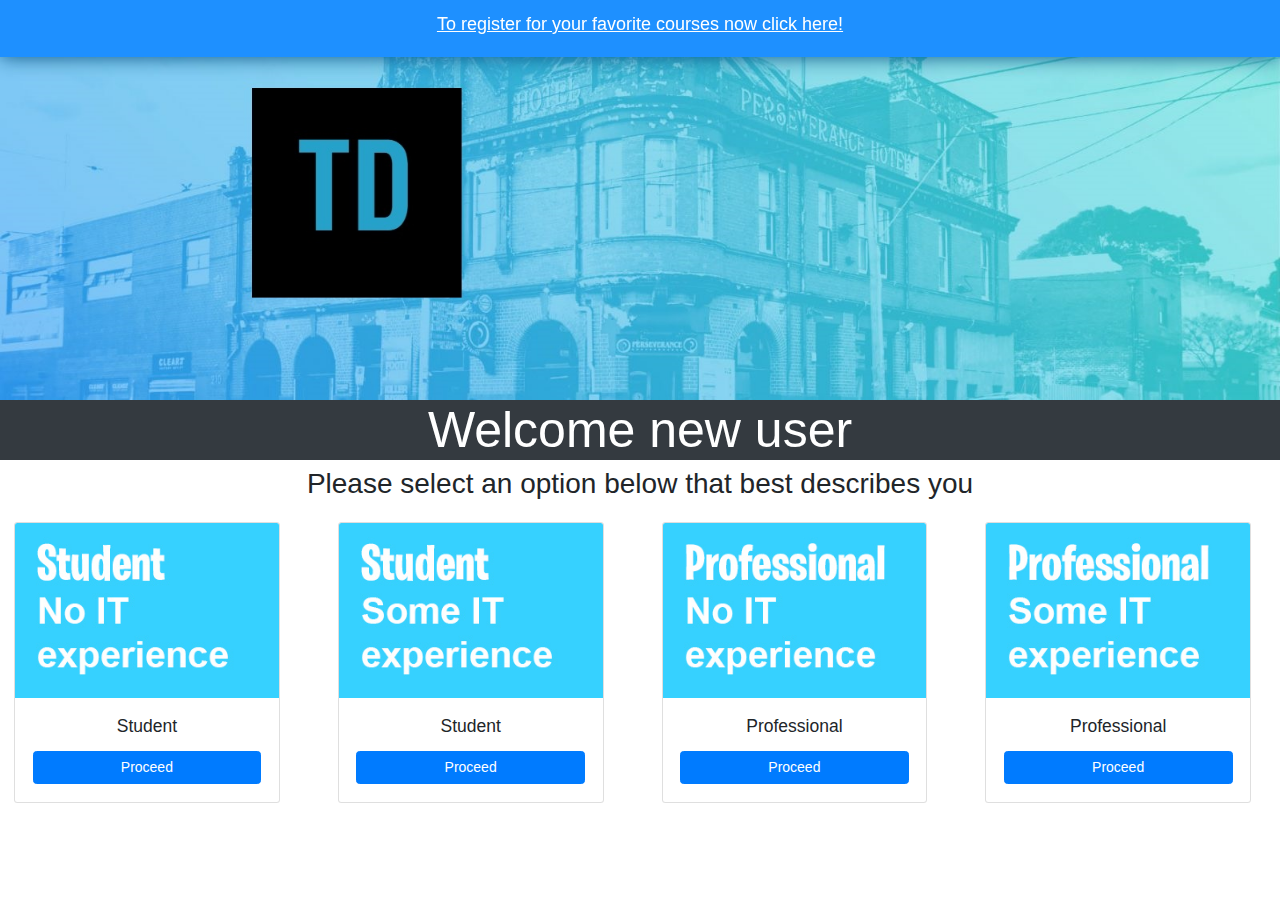
<file: index.html>
<!DOCTYPE html>
    <html lang="en">
    <head>
        <meta charset="UTF-8">
        <meta name="viewport" content="width=device-width, initial-scale=1.0">
        <link rel="stylesheet" href="https://stackpath.bootstrapcdn.com/font-awesome/4.7.0/css/font-awesome.min.css" integrity="sha384-wvfXpqpZZVQGK6TAh5PVlGOfQNHSoD2xbE+QkPxCAFlNEevoEH3Sl0sibVcOQVnN" crossorigin="anonymous">
        <link rel="stylesheet" href="https://stackpath.bootstrapcdn.com/bootstrap/4.3.1/css/bootstrap.min.css" integrity="sha384-ggOyR0iXCbMQv3Xipma34MD+dH/1fQ784/j6cY/iJTQUOhcWr7x9JvoRxT2MZw1T" crossorigin="anonymous">

        <link href="css/coursereg.css" type="text/css" rel="stylesheet">
        
        <!--js-->
        <script src="https://code.jquery.com/jquery-3.3.1.slim.min.js" integrity="sha384-q8i/X+965DzO0rT7abK41JStQIAqVgRVzpbzo5smXKp4YfRvH+8abtTE1Pi6jizo" crossorigin="anonymous"></script>
<script src="https://cdnjs.cloudflare.com/ajax/libs/popper.js/1.14.7/umd/popper.min.js" integrity="sha384-UO2eT0CpHqdSJQ6hJty5KVphtPhzWj9WO1clHTMGa3JDZwrnQq4sF86dIHNDz0W1" crossorigin="anonymous"></script>
<script src="https://stackpath.bootstrapcdn.com/bootstrap/4.3.1/js/bootstrap.min.js" integrity="sha384-JjSmVgyd0p3pXB1rRibZUAYoIIy6OrQ6VrjIEaFf/nJGzIxFDsf4x0xIM+B07jRM" crossorigin="anonymous"></script>
    </head>
    <body class="">
        <div class="container-fluid topdiv">
            <a style="color:white;" href="http://lms.caramelit.com/"><h4>To register for your favorite courses now click here!</h4></a>
        </div>
        <div class="container-fluid">
            <div class="row h-50 position-relative">
                <img src="images/banner-background-1600x500.jpg" class="img-fluid" alt="Responsive image">
                
            </div>
           
        </div>
        <div class="row">
            <div class="col-12">
                <div class="h1 text-center bg-dark" style="font-size: 50px; color: white;">Welcome new user</div>
                <div class="h2 text-center"> Please select an option below that best describes you</div>
            </div>
        </div>
        <div class="row overflow-hidden mr-auto ">
            <div class="col-md-3 col-sm-6 col-12">
                <div class="card m-3" >
                    <img src="img/Student_noit.jpg" class="card-img-top" alt="...">
                    <div class="card-body">
                      <h5 class="card-title text-center">Student</h5>
                      <p class="card-text"></p>
                      <a href="http://lms.caramelit.com/courses" class="btn btn-primary w-100">Proceed</a>
                    </div>
                  </div>
            </div>
            <div class="col-md-3 col-sm-6 col-12">
                <div class="card m-3" >
                    <img src="img/Student_someit.jpg" class="card-img-top sm-hidden hidden-md" alt="...">
                    <div class="card-body">
                      <h5 class="card-title text-center">Student</h5>
                      <p class="card-text"></p>
                      <a href="login.html" class="btn btn-primary w-100">Proceed</a>
                    </div>
                  </div>
            </div>
            <div class="col-md-3 col-sm-6 col-12">
                <div class="card m-3" >
                    <img src="img/Professional_noit.jpg" class="card-img-top" alt="...">
                    <div class="card-body">
                      <h5 class="card-title text-center">Professional</h5>
                      <p class="card-text"></p>
                      <a href="http://lms.caramelit.com/courses" class="btn btn-primary w-100">Proceed</a>
                    </div>
                  </div>
            </div>
            <div class="col-md-3 col-sm-6 col-12">
                <div class="card m-3" >
                    <img src="img/Professional_someit.jpg" class="card-img-top" alt="...">
                    <div class="card-body">
                      <h5 class="card-title text-center">Professional</h5>
                      <p class="card-text"></p>
                      <a href="login.html" class="btn btn-primary w-100">Proceed</a>
                    </div>
                  </div>
            </div>
        </div>
        
        


       
    </body>
    </html>
</file>
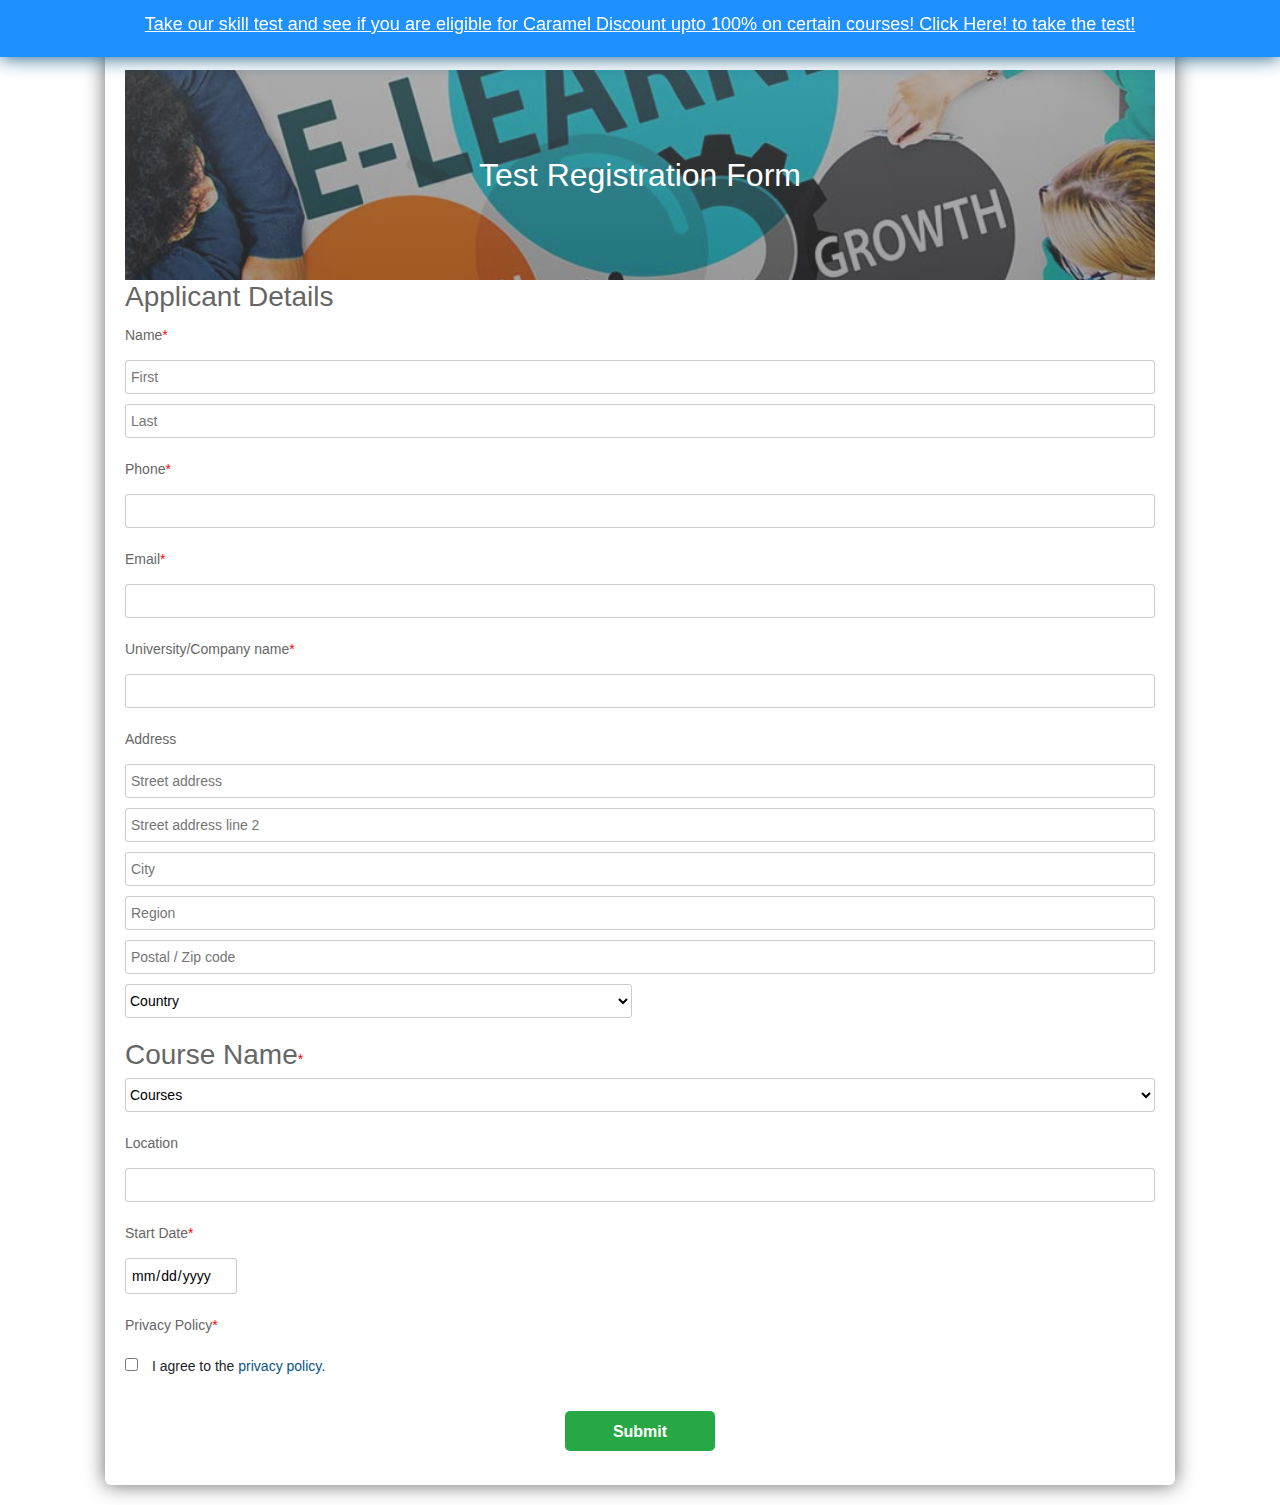
<file: coursereg.html>
<!DOCTYPE html>
<html>
  <head>
    <meta charset="utf-8">
    <meta name="viewport" content="width=device-width, initial-scale=1, shrink-to-fit=no">
    <meta name="description" content="">
    <meta name="author" content="">
  
    <title>Caramel</title>
  
    <!-- Bootstrap core CSS -->
    <link rel="stylesheet" href="https://maxcdn.bootstrapcdn.com/bootstrap/4.0.0/css/bootstrap.min.css" integrity="sha384-Gn5384xqQ1aoWXA+058RXPxPg6fy4IWvTNh0E263XmFcJlSAwiGgFAW/dAiS6JXm" crossorigin="anonymous">    <script src="https://ajax.googleapis.com/ajax/libs/jquery/3.5.1/jquery.min.js"></script>

    <!-- Custom style -->
    <link href="css/coursereg.css" rel="stylesheet">


  </head>
  <body>
    <div class="container-fluid topdiv">
      <a style="color:white;" href="evalform.html"><h4>Take our skill test and see if you are eligible for Caramel Discount upto 100% on certain courses! Click Here! to take the test!</h4></a>
    </div>
      <div class="container">
        <div class="testbox">
        <form style="margin-top:30px" action="/">
            <div class="banner" style="background-image:
            linear-gradient(to bottom, rgba(106, 106, 106, 0.5), rgba(68, 68, 68, 0.5)),
            url('img/online.jpg');">
            <h1>Test Registration Form</h1>
            
            </div>
            <h2>Applicant Details</h2>
            <div class="item">
            <p>Name<span class="required">*</span></p>
            <div class="name-item">
                <input type="text" name="name" placeholder="First" required>
                <input type="text" name="name" placeholder="Last" required>
            </div>
            </div>
            <div class="item">
            <p>Phone<span class="required">*</span></p>
            <input type="text" name="name" required>
            </div>
            <div class="item">
            <p>Email<span class="required">*</span></p>
            <input type="email" name="name" id="email_input" required>
            </div>
            <div class="item">
            <p>University/Company name<span class="required">*</span></p>
            <input type="text" name="name" required>
            </div>
            <div class="item">
            <p>Address</p>
            <input type="text" name="name" placeholder="Street address" />
            <input type="text" name="name" placeholder="Street address line 2" />
            <div class="city-item">
                <input type="text" name="name" placeholder="City" />
                <input type="text" name="name" placeholder="Region" />
                <input type="text" name="name" placeholder="Postal / Zip code" />
                <select>
                <option value="">Country</option>
                <option value="Afganistan">Afghanistan</option>
                <option value="Albania">Albania</option>
                <option value="Algeria">Algeria</option>
                <option value="American Samoa">American Samoa</option>
                <option value="Andorra">Andorra</option>
                <option value="Angola">Angola</option>
                <option value="Anguilla">Anguilla</option>
                <option value="Antigua & Barbuda">Antigua & Barbuda</option>
                <option value="Argentina">Argentina</option>
                <option value="Armenia">Armenia</option>
                <option value="Aruba">Aruba</option>
                <option value="Australia">Australia</option>
                <option value="Austria">Austria</option>
                <option value="Azerbaijan">Azerbaijan</option>
                <option value="Bahamas">Bahamas</option>
                <option value="Bahrain">Bahrain</option>
                <option value="Bangladesh">Bangladesh</option>
                <option value="Barbados">Barbados</option>
                <option value="Belarus">Belarus</option>
                <option value="Belgium">Belgium</option>
                <option value="Belize">Belize</option>
                <option value="Benin">Benin</option>
                <option value="Bermuda">Bermuda</option>
                <option value="Bhutan">Bhutan</option>
                <option value="Bolivia">Bolivia</option>
                <option value="Bonaire">Bonaire</option>
                <option value="Bosnia & Herzegovina">Bosnia & Herzegovina</option>
                <option value="Botswana">Botswana</option>
                <option value="Brazil">Brazil</option>
                <option value="British Indian Ocean Ter">British Indian Ocean Ter</option>
                <option value="Brunei">Brunei</option>
                <option value="Bulgaria">Bulgaria</option>
                <option value="Burkina Faso">Burkina Faso</option>
                <option value="Burundi">Burundi</option>
                <option value="Cambodia">Cambodia</option>
                <option value="Cameroon">Cameroon</option>
                <option value="Canada">Canada</option>
                <option value="Canary Islands">Canary Islands</option>
                <option value="Cape Verde">Cape Verde</option>
                <option value="Cayman Islands">Cayman Islands</option>
                <option value="Central African Republic">Central African Republic</option>
                <option value="Chad">Chad</option>
                <option value="Channel Islands">Channel Islands</option>
                <option value="Chile">Chile</option>
                <option value="China">China</option>
                <option value="Christmas Island">Christmas Island</option>
                <option value="Cocos Island">Cocos Island</option>
                <option value="Colombia">Colombia</option>
                <option value="Comoros">Comoros</option>
                <option value="Congo">Congo</option>
                <option value="Cook Islands">Cook Islands</option>
                <option value="Costa Rica">Costa Rica</option>
                <option value="Cote DIvoire">Cote DIvoire</option>
                <option value="Croatia">Croatia</option>
                <option value="Cuba">Cuba</option>
                <option value="Curaco">Curacao</option>
                <option value="Cyprus">Cyprus</option>
                <option value="Czech Republic">Czech Republic</option>
                <option value="Denmark">Denmark</option>
                <option value="Djibouti">Djibouti</option>
                <option value="Dominica">Dominica</option>
                <option value="Dominican Republic">Dominican Republic</option>
                <option value="East Timor">East Timor</option>
                <option value="Ecuador">Ecuador</option>
                <option value="Egypt">Egypt</option>
                <option value="El Salvador">El Salvador</option>
                <option value="Equatorial Guinea">Equatorial Guinea</option>
                <option value="Eritrea">Eritrea</option>
                <option value="Estonia">Estonia</option>
                <option value="Ethiopia">Ethiopia</option>
                <option value="Falkland Islands">Falkland Islands</option>
                <option value="Faroe Islands">Faroe Islands</option>
                <option value="Fiji">Fiji</option>
                <option value="Finland">Finland</option>
                <option value="France">France</option>
                <option value="French Guiana">French Guiana</option>
                <option value="French Polynesia">French Polynesia</option>
                <option value="French Southern Ter">French Southern Ter</option>
                <option value="Gabon">Gabon</option>
                <option value="Gambia">Gambia</option>
                <option value="Georgia">Georgia</option>
                <option value="Germany">Germany</option>
                <option value="Ghana">Ghana</option>
                <option value="Gibraltar">Gibraltar</option>
                <option value="Great Britain">Great Britain</option>
                <option value="Greece">Greece</option>
                <option value="Greenland">Greenland</option>
                <option value="Grenada">Grenada</option>
                <option value="Guadeloupe">Guadeloupe</option>
                <option value="Guam">Guam</option>
                <option value="Guatemala">Guatemala</option>
                <option value="Guinea">Guinea</option>
                <option value="Guyana">Guyana</option>
                <option value="Haiti">Haiti</option>
                <option value="Hawaii">Hawaii</option>
                <option value="Honduras">Honduras</option>
                <option value="Hong Kong">Hong Kong</option>
                <option value="Hungary">Hungary</option>
                <option value="Iceland">Iceland</option>
                <option value="Indonesia">Indonesia</option>
                <option value="India">India</option>
                <option value="Iran">Iran</option>
                <option value="Iraq">Iraq</option>
                <option value="Ireland">Ireland</option>
                <option value="Isle of Man">Isle of Man</option>
                <option value="Israel">Israel</option>
                <option value="Italy">Italy</option>
                <option value="Jamaica">Jamaica</option>
                <option value="Japan">Japan</option>
                <option value="Jordan">Jordan</option>
                <option value="Kazakhstan">Kazakhstan</option>
                <option value="Kenya">Kenya</option>
                <option value="Kiribati">Kiribati</option>
                <option value="Korea North">Korea North</option>
                <option value="Korea Sout">Korea South</option>
                <option value="Kuwait">Kuwait</option>
                <option value="Kyrgyzstan">Kyrgyzstan</option>
                <option value="Laos">Laos</option>
                <option value="Latvia">Latvia</option>
                <option value="Lebanon">Lebanon</option>
                <option value="Lesotho">Lesotho</option>
                <option value="Liberia">Liberia</option>
                <option value="Libya">Libya</option>
                <option value="Liechtenstein">Liechtenstein</option>
                <option value="Lithuania">Lithuania</option>
                <option value="Luxembourg">Luxembourg</option>
                <option value="Macau">Macau</option>
                <option value="Macedonia">Macedonia</option>
                <option value="Madagascar">Madagascar</option>
                <option value="Malaysia">Malaysia</option>
                <option value="Malawi">Malawi</option>
                <option value="Maldives">Maldives</option>
                <option value="Mali">Mali</option>
                <option value="Malta">Malta</option>
                <option value="Marshall Islands">Marshall Islands</option>
                <option value="Martinique">Martinique</option>
                <option value="Mauritania">Mauritania</option>
                <option value="Mauritius">Mauritius</option>
                <option value="Mayotte">Mayotte</option>
                <option value="Mexico">Mexico</option>
                <option value="Midway Islands">Midway Islands</option>
                <option value="Moldova">Moldova</option>
                <option value="Monaco">Monaco</option>
                <option value="Mongolia">Mongolia</option>
                <option value="Montserrat">Montserrat</option>
                <option value="Morocco">Morocco</option>
                <option value="Mozambique">Mozambique</option>
                <option value="Myanmar">Myanmar</option>
                <option value="Nambia">Nambia</option>
                <option value="Nauru">Nauru</option>
                <option value="Nepal">Nepal</option>
                <option value="Netherland Antilles">Netherland Antilles</option>
                <option value="Netherlands">Netherlands (Holland, Europe)</option>
                <option value="Nevis">Nevis</option>
                <option value="New Caledonia">New Caledonia</option>
                <option value="New Zealand">New Zealand</option>
                <option value="Nicaragua">Nicaragua</option>
                <option value="Niger">Niger</option>
                <option value="Nigeria">Nigeria</option>
                <option value="Niue">Niue</option>
                <option value="Norfolk Island">Norfolk Island</option>
                <option value="Norway">Norway</option>
                <option value="Oman">Oman</option>
                <option value="Pakistan">Pakistan</option>
                <option value="Palau Island">Palau Island</option>
                <option value="Palestine">Palestine</option>
                <option value="Panama">Panama</option>
                <option value="Papua New Guinea">Papua New Guinea</option>
                <option value="Paraguay">Paraguay</option>
                <option value="Peru">Peru</option>
                <option value="Phillipines">Philippines</option>
                <option value="Pitcairn Island">Pitcairn Island</option>
                <option value="Poland">Poland</option>
                <option value="Portugal">Portugal</option>
                <option value="Puerto Rico">Puerto Rico</option>
                <option value="Qatar">Qatar</option>
                <option value="Republic of Montenegro">Republic of Montenegro</option>
                <option value="Republic of Serbia">Republic of Serbia</option>
                <option value="Reunion">Reunion</option>
                <option value="Romania">Romania</option>
                <option value="Russia">Russia</option>
                <option value="Rwanda">Rwanda</option>
                <option value="St Barthelemy">St Barthelemy</option>
                <option value="St Eustatius">St Eustatius</option>
                <option value="St Helena">St Helena</option>
                <option value="St Kitts-Nevis">St Kitts-Nevis</option>
                <option value="St Lucia">St Lucia</option>
                <option value="St Maarten">St Maarten</option>
                <option value="St Pierre & Miquelon">St Pierre & Miquelon</option>
                <option value="St Vincent & Grenadines">St Vincent & Grenadines</option>
                <option value="Saipan">Saipan</option>
                <option value="Samoa">Samoa</option>
                <option value="Samoa American">Samoa American</option>
                <option value="San Marino">San Marino</option>
                <option value="Sao Tome & Principe">Sao Tome & Principe</option>
                <option value="Saudi Arabia">Saudi Arabia</option>
                <option value="Senegal">Senegal</option>
                <option value="Seychelles">Seychelles</option>
                <option value="Sierra Leone">Sierra Leone</option>
                <option value="Singapore">Singapore</option>
                <option value="Slovakia">Slovakia</option>
                <option value="Slovenia">Slovenia</option>
                <option value="Solomon Islands">Solomon Islands</option>
                <option value="Somalia">Somalia</option>
                <option value="South Africa">South Africa</option>
                <option value="Spain">Spain</option>
                <option value="Sri Lanka">Sri Lanka</option>
                <option value="Sudan">Sudan</option>
                <option value="Suriname">Suriname</option>
                <option value="Swaziland">Swaziland</option>
                <option value="Sweden">Sweden</option>
                <option value="Switzerland">Switzerland</option>
                <option value="Syria">Syria</option>
                <option value="Tahiti">Tahiti</option>
                <option value="Taiwan">Taiwan</option>
                <option value="Tajikistan">Tajikistan</option>
                <option value="Tanzania">Tanzania</option>
                <option value="Thailand">Thailand</option>
                <option value="Togo">Togo</option>
                <option value="Tokelau">Tokelau</option>
                <option value="Tonga">Tonga</option>
                <option value="Trinidad & Tobago">Trinidad & Tobago</option>
                <option value="Tunisia">Tunisia</option>
                <option value="Turkey">Turkey</option>
                <option value="Turkmenistan">Turkmenistan</option>
                <option value="Turks & Caicos Is">Turks & Caicos Is</option>
                <option value="Tuvalu">Tuvalu</option>
                <option value="Uganda">Uganda</option>
                <option value="United Kingdom">United Kingdom</option>
                <option value="Ukraine">Ukraine</option>
                <option value="United Arab Erimates">United Arab Emirates</option>
                <option value="United States of America">United States of America</option>
                <option value="Uraguay">Uruguay</option>
                <option value="Uzbekistan">Uzbekistan</option>
                <option value="Vanuatu">Vanuatu</option>
                <option value="Vatican City State">Vatican City State</option>
                <option value="Venezuela">Venezuela</option>
                <option value="Vietnam">Vietnam</option>
                <option value="Virgin Islands (Brit)">Virgin Islands (Brit)</option>
                <option value="Virgin Islands (USA)">Virgin Islands (USA)</option>
                <option value="Wake Island">Wake Island</option>
                <option value="Wallis & Futana Is">Wallis & Futana Is</option>
                <option value="Yemen">Yemen</option>
                <option value="Zaire">Zaire</option>
                <option value="Zambia">Zambia</option>
                <option value="Zimbabwe">Zimbabwe</option>
                </select>
            </div>
            </div>
            <div class="item">
            <h2>Course Name<span class="required">*</span></h2>
            <select>
              <option>Courses</option>
              <option>Core UI</option>
              <option>Advanced UI</option>
              <option>React.js</option>
              <option>Angular.js</option>
              <option>Vue.jS</option>
              <option>Asp.Net</option>
              <option>Asp.Net Core</option>
              <option>Ruby</option>
              <option>GoLang</option>
              <option>Coure UI Stack</option>
              <option>Node.js</option>
              <option>Java</option>
              <option>Python</option>
              <option>Core Java</option>
              <option>Adv Java</option>
              <option>MEAN</option>
              <option>MESN</option>
              <option>MEVN</option>
              <option>Ruby</option>
            </select>
            </div>
            <div class="item">
            <p>Location</p>
            <input type="text" name="name"/>
            </div>
            <div class="item">
            <p>Start Date<span class="required">*</span></p>
            <input type="date" name="bdate"/>
            <i class="fas fa-calendar-alt"></i>
            </div>
            <div class="question">
            <p>Privacy Policy<span class="required">*</span></p>
            <div class="question-answer checkbox-item">
                <div>
                <input type="checkbox" value="none" id="check_1" name="check" required/>
                <label for="check_1" class="check"><span>I agree to the <a href="#">privacy policy.</a></span></label>
                </div>
            </div>
            </div>
            <div class="btn-block">
            <button class="button btn-success" data-toggle="modal" data-target="#myModal" type="submit" href="/">Submit</button>
            </div>
        </form>
        </div>
      </div>
      <!-- Modal -->
      <div class="modal fade" id="myModal" tabindex="-1" role="dialog">
        <div class="modal-dialog" role="document">
          <div class="modal-content">
            <div class="modal-header">
              <h5 class="modal-title">Success</h5>
              <button style="background-color:white;width: 50px; " type="button" class="close" data-dismiss="modal" aria-label="Close">
                <span aria-hidden="true">&times;</span>
              </button>
            </div>
            <div class="modal-body">
              <p>You have successfully registered for the course!</p>
            </div>
            <div class="modal-footer">
              <button type="button" class="btn btn-success" data-dismiss="modal">Ok</button>
            </div>
          </div>
        </div>
      </div>
      <script src="https://code.jquery.com/jquery-3.2.1.slim.min.js" integrity="sha384-KJ3o2DKtIkvYIK3UENzmM7KCkRr/rE9/Qpg6aAZGJwFDMVNA/GpGFF93hXpG5KkN" crossorigin="anonymous"></script>
<script src="https://cdnjs.cloudflare.com/ajax/libs/popper.js/1.12.9/umd/popper.min.js" integrity="sha384-ApNbgh9B+Y1QKtv3Rn7W3mgPxhU9K/ScQsAP7hUibX39j7fakFPskvXusvfa0b4Q" crossorigin="anonymous"></script>
<script src="https://maxcdn.bootstrapcdn.com/bootstrap/4.0.0/js/bootstrap.min.js" integrity="sha384-JZR6Spejh4U02d8jOt6vLEHfe/JQGiRRSQQxSfFWpi1MquVdAyjUar5+76PVCmYl" crossorigin="anonymous"></script>
    </body>
</html>
</file>
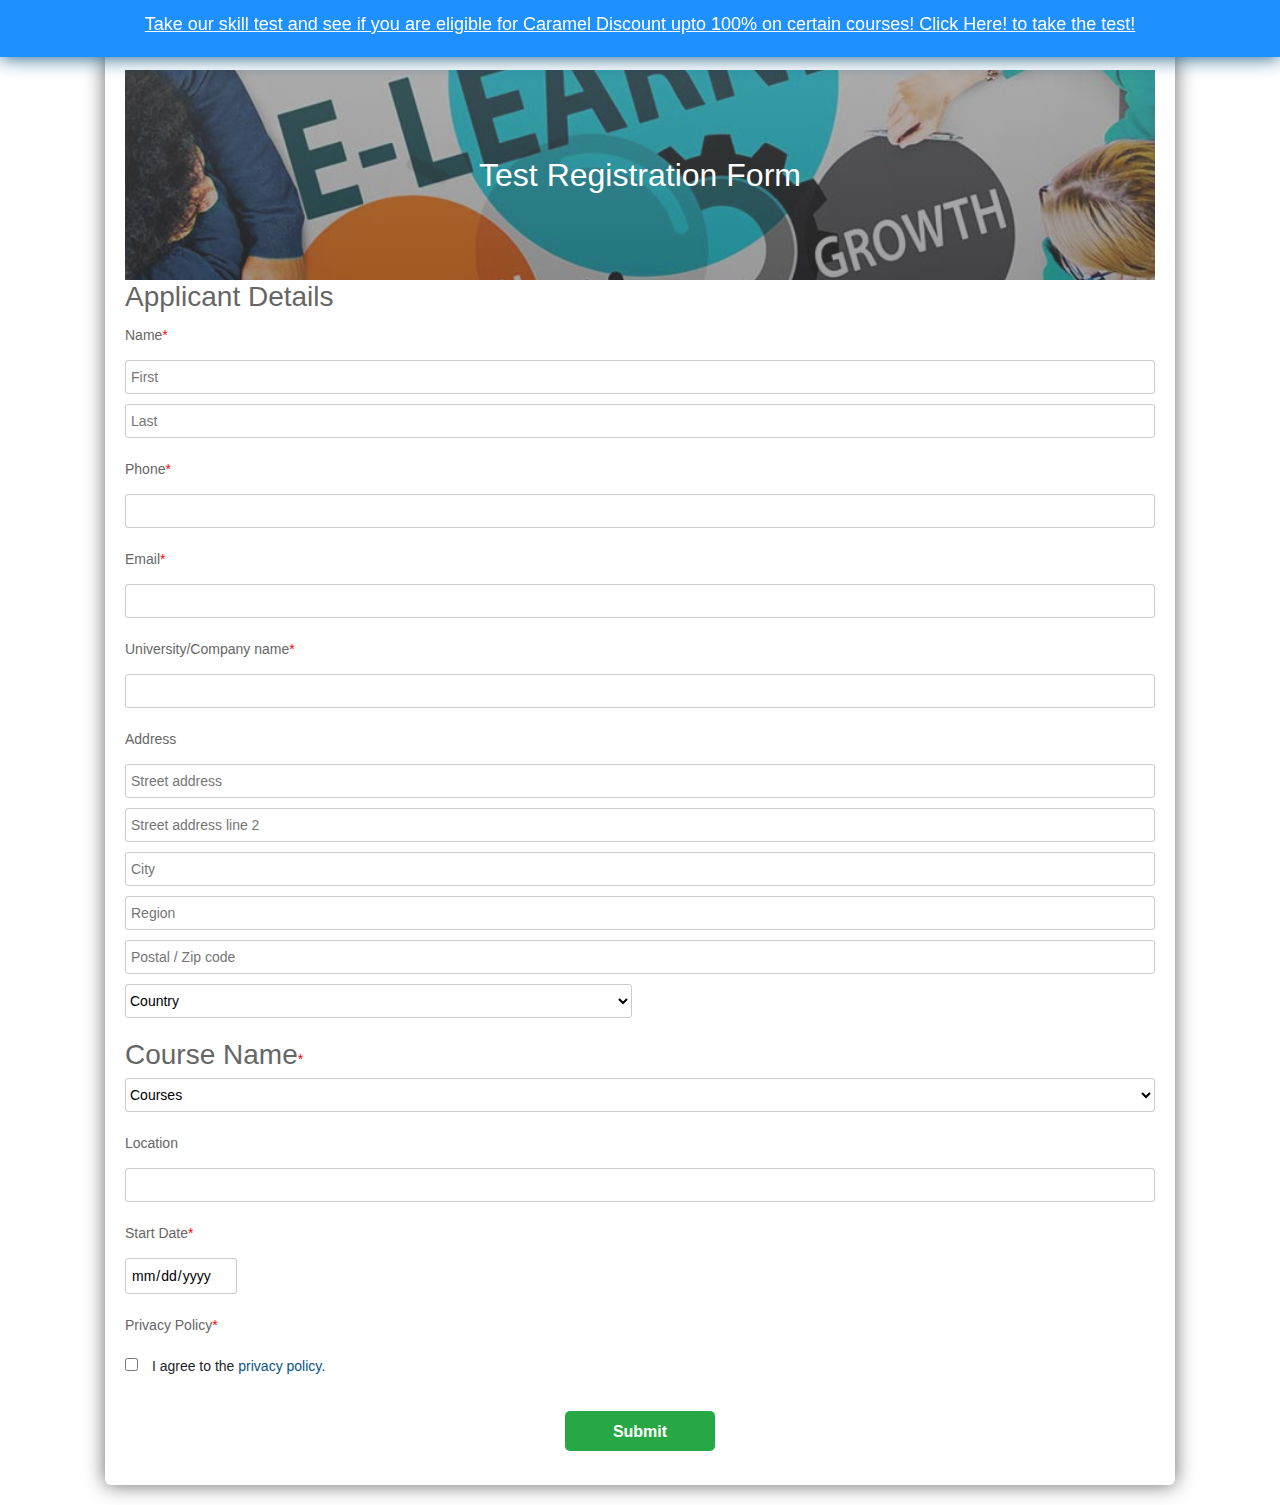
<file: coursereg_loggedin_user.html>
<!DOCTYPE html>
<html>
  <head>
    <meta charset="utf-8">
    <meta name="viewport" content="width=device-width, initial-scale=1, shrink-to-fit=no">
    <meta name="description" content="">
    <meta name="author" content="">
  
    <title>Caramel</title>
  
    <!-- Bootstrap core CSS -->
    <link rel="stylesheet" href="https://maxcdn.bootstrapcdn.com/bootstrap/4.0.0/css/bootstrap.min.css" integrity="sha384-Gn5384xqQ1aoWXA+058RXPxPg6fy4IWvTNh0E263XmFcJlSAwiGgFAW/dAiS6JXm" crossorigin="anonymous">    <script src="https://ajax.googleapis.com/ajax/libs/jquery/3.5.1/jquery.min.js"></script>

    <!-- Custom style -->
    <link href="css/coursereg.css" rel="stylesheet">


  </head>
  <body>
    <div class="container-fluid topdiv">
      <a style="color:white;" href="evalform.html"><h4>Take our skill test and see if you are eligible for Caramel Discount upto 100% on certain courses! Click Here! to take the test!</h4></a>
    </div>
      <div class="container">
        <div class="testbox">
        <form style="margin-top:30px" action="/">
            <div class="banner" style="background-image:
            linear-gradient(to bottom, rgba(106, 106, 106, 0.5), rgba(68, 68, 68, 0.5)),
            url('img/online.jpg');">
            <h1>Test Registration Form</h1>
            
            </div>
            <h2>Applicant Details</h2>
            <div class="item">
            <p>Name<span class="required">*</span></p>
            <div class="name-item">
                <input type="text" name="name" placeholder="First" required>
                <input type="text" name="name" placeholder="Last" required>
            </div>
            </div>
            <div class="item">
            <p>Phone<span class="required">*</span></p>
            <input type="text" name="name" required>
            </div>
            <div class="item">
            <p>Email<span class="required">*</span></p>
            <input type="email" name="name" id="email_input" required>
            </div>
            <div class="item">
            <p>University/Company name<span class="required">*</span></p>
            <input type="text" name="name" required>
            </div>
            <div class="item">
            <p>Address</p>
            <input type="text" name="name" placeholder="Street address" />
            <input type="text" name="name" placeholder="Street address line 2" />
            <div class="city-item">
                <input type="text" name="name" placeholder="City" />
                <input type="text" name="name" placeholder="Region" />
                <input type="text" name="name" placeholder="Postal / Zip code" />
                <select>
                <option value="">Country</option>
                <option value="Afganistan">Afghanistan</option>
                <option value="Albania">Albania</option>
                <option value="Algeria">Algeria</option>
                <option value="American Samoa">American Samoa</option>
                <option value="Andorra">Andorra</option>
                <option value="Angola">Angola</option>
                <option value="Anguilla">Anguilla</option>
                <option value="Antigua & Barbuda">Antigua & Barbuda</option>
                <option value="Argentina">Argentina</option>
                <option value="Armenia">Armenia</option>
                <option value="Aruba">Aruba</option>
                <option value="Australia">Australia</option>
                <option value="Austria">Austria</option>
                <option value="Azerbaijan">Azerbaijan</option>
                <option value="Bahamas">Bahamas</option>
                <option value="Bahrain">Bahrain</option>
                <option value="Bangladesh">Bangladesh</option>
                <option value="Barbados">Barbados</option>
                <option value="Belarus">Belarus</option>
                <option value="Belgium">Belgium</option>
                <option value="Belize">Belize</option>
                <option value="Benin">Benin</option>
                <option value="Bermuda">Bermuda</option>
                <option value="Bhutan">Bhutan</option>
                <option value="Bolivia">Bolivia</option>
                <option value="Bonaire">Bonaire</option>
                <option value="Bosnia & Herzegovina">Bosnia & Herzegovina</option>
                <option value="Botswana">Botswana</option>
                <option value="Brazil">Brazil</option>
                <option value="British Indian Ocean Ter">British Indian Ocean Ter</option>
                <option value="Brunei">Brunei</option>
                <option value="Bulgaria">Bulgaria</option>
                <option value="Burkina Faso">Burkina Faso</option>
                <option value="Burundi">Burundi</option>
                <option value="Cambodia">Cambodia</option>
                <option value="Cameroon">Cameroon</option>
                <option value="Canada">Canada</option>
                <option value="Canary Islands">Canary Islands</option>
                <option value="Cape Verde">Cape Verde</option>
                <option value="Cayman Islands">Cayman Islands</option>
                <option value="Central African Republic">Central African Republic</option>
                <option value="Chad">Chad</option>
                <option value="Channel Islands">Channel Islands</option>
                <option value="Chile">Chile</option>
                <option value="China">China</option>
                <option value="Christmas Island">Christmas Island</option>
                <option value="Cocos Island">Cocos Island</option>
                <option value="Colombia">Colombia</option>
                <option value="Comoros">Comoros</option>
                <option value="Congo">Congo</option>
                <option value="Cook Islands">Cook Islands</option>
                <option value="Costa Rica">Costa Rica</option>
                <option value="Cote DIvoire">Cote DIvoire</option>
                <option value="Croatia">Croatia</option>
                <option value="Cuba">Cuba</option>
                <option value="Curaco">Curacao</option>
                <option value="Cyprus">Cyprus</option>
                <option value="Czech Republic">Czech Republic</option>
                <option value="Denmark">Denmark</option>
                <option value="Djibouti">Djibouti</option>
                <option value="Dominica">Dominica</option>
                <option value="Dominican Republic">Dominican Republic</option>
                <option value="East Timor">East Timor</option>
                <option value="Ecuador">Ecuador</option>
                <option value="Egypt">Egypt</option>
                <option value="El Salvador">El Salvador</option>
                <option value="Equatorial Guinea">Equatorial Guinea</option>
                <option value="Eritrea">Eritrea</option>
                <option value="Estonia">Estonia</option>
                <option value="Ethiopia">Ethiopia</option>
                <option value="Falkland Islands">Falkland Islands</option>
                <option value="Faroe Islands">Faroe Islands</option>
                <option value="Fiji">Fiji</option>
                <option value="Finland">Finland</option>
                <option value="France">France</option>
                <option value="French Guiana">French Guiana</option>
                <option value="French Polynesia">French Polynesia</option>
                <option value="French Southern Ter">French Southern Ter</option>
                <option value="Gabon">Gabon</option>
                <option value="Gambia">Gambia</option>
                <option value="Georgia">Georgia</option>
                <option value="Germany">Germany</option>
                <option value="Ghana">Ghana</option>
                <option value="Gibraltar">Gibraltar</option>
                <option value="Great Britain">Great Britain</option>
                <option value="Greece">Greece</option>
                <option value="Greenland">Greenland</option>
                <option value="Grenada">Grenada</option>
                <option value="Guadeloupe">Guadeloupe</option>
                <option value="Guam">Guam</option>
                <option value="Guatemala">Guatemala</option>
                <option value="Guinea">Guinea</option>
                <option value="Guyana">Guyana</option>
                <option value="Haiti">Haiti</option>
                <option value="Hawaii">Hawaii</option>
                <option value="Honduras">Honduras</option>
                <option value="Hong Kong">Hong Kong</option>
                <option value="Hungary">Hungary</option>
                <option value="Iceland">Iceland</option>
                <option value="Indonesia">Indonesia</option>
                <option value="India">India</option>
                <option value="Iran">Iran</option>
                <option value="Iraq">Iraq</option>
                <option value="Ireland">Ireland</option>
                <option value="Isle of Man">Isle of Man</option>
                <option value="Israel">Israel</option>
                <option value="Italy">Italy</option>
                <option value="Jamaica">Jamaica</option>
                <option value="Japan">Japan</option>
                <option value="Jordan">Jordan</option>
                <option value="Kazakhstan">Kazakhstan</option>
                <option value="Kenya">Kenya</option>
                <option value="Kiribati">Kiribati</option>
                <option value="Korea North">Korea North</option>
                <option value="Korea Sout">Korea South</option>
                <option value="Kuwait">Kuwait</option>
                <option value="Kyrgyzstan">Kyrgyzstan</option>
                <option value="Laos">Laos</option>
                <option value="Latvia">Latvia</option>
                <option value="Lebanon">Lebanon</option>
                <option value="Lesotho">Lesotho</option>
                <option value="Liberia">Liberia</option>
                <option value="Libya">Libya</option>
                <option value="Liechtenstein">Liechtenstein</option>
                <option value="Lithuania">Lithuania</option>
                <option value="Luxembourg">Luxembourg</option>
                <option value="Macau">Macau</option>
                <option value="Macedonia">Macedonia</option>
                <option value="Madagascar">Madagascar</option>
                <option value="Malaysia">Malaysia</option>
                <option value="Malawi">Malawi</option>
                <option value="Maldives">Maldives</option>
                <option value="Mali">Mali</option>
                <option value="Malta">Malta</option>
                <option value="Marshall Islands">Marshall Islands</option>
                <option value="Martinique">Martinique</option>
                <option value="Mauritania">Mauritania</option>
                <option value="Mauritius">Mauritius</option>
                <option value="Mayotte">Mayotte</option>
                <option value="Mexico">Mexico</option>
                <option value="Midway Islands">Midway Islands</option>
                <option value="Moldova">Moldova</option>
                <option value="Monaco">Monaco</option>
                <option value="Mongolia">Mongolia</option>
                <option value="Montserrat">Montserrat</option>
                <option value="Morocco">Morocco</option>
                <option value="Mozambique">Mozambique</option>
                <option value="Myanmar">Myanmar</option>
                <option value="Nambia">Nambia</option>
                <option value="Nauru">Nauru</option>
                <option value="Nepal">Nepal</option>
                <option value="Netherland Antilles">Netherland Antilles</option>
                <option value="Netherlands">Netherlands (Holland, Europe)</option>
                <option value="Nevis">Nevis</option>
                <option value="New Caledonia">New Caledonia</option>
                <option value="New Zealand">New Zealand</option>
                <option value="Nicaragua">Nicaragua</option>
                <option value="Niger">Niger</option>
                <option value="Nigeria">Nigeria</option>
                <option value="Niue">Niue</option>
                <option value="Norfolk Island">Norfolk Island</option>
                <option value="Norway">Norway</option>
                <option value="Oman">Oman</option>
                <option value="Pakistan">Pakistan</option>
                <option value="Palau Island">Palau Island</option>
                <option value="Palestine">Palestine</option>
                <option value="Panama">Panama</option>
                <option value="Papua New Guinea">Papua New Guinea</option>
                <option value="Paraguay">Paraguay</option>
                <option value="Peru">Peru</option>
                <option value="Phillipines">Philippines</option>
                <option value="Pitcairn Island">Pitcairn Island</option>
                <option value="Poland">Poland</option>
                <option value="Portugal">Portugal</option>
                <option value="Puerto Rico">Puerto Rico</option>
                <option value="Qatar">Qatar</option>
                <option value="Republic of Montenegro">Republic of Montenegro</option>
                <option value="Republic of Serbia">Republic of Serbia</option>
                <option value="Reunion">Reunion</option>
                <option value="Romania">Romania</option>
                <option value="Russia">Russia</option>
                <option value="Rwanda">Rwanda</option>
                <option value="St Barthelemy">St Barthelemy</option>
                <option value="St Eustatius">St Eustatius</option>
                <option value="St Helena">St Helena</option>
                <option value="St Kitts-Nevis">St Kitts-Nevis</option>
                <option value="St Lucia">St Lucia</option>
                <option value="St Maarten">St Maarten</option>
                <option value="St Pierre & Miquelon">St Pierre & Miquelon</option>
                <option value="St Vincent & Grenadines">St Vincent & Grenadines</option>
                <option value="Saipan">Saipan</option>
                <option value="Samoa">Samoa</option>
                <option value="Samoa American">Samoa American</option>
                <option value="San Marino">San Marino</option>
                <option value="Sao Tome & Principe">Sao Tome & Principe</option>
                <option value="Saudi Arabia">Saudi Arabia</option>
                <option value="Senegal">Senegal</option>
                <option value="Seychelles">Seychelles</option>
                <option value="Sierra Leone">Sierra Leone</option>
                <option value="Singapore">Singapore</option>
                <option value="Slovakia">Slovakia</option>
                <option value="Slovenia">Slovenia</option>
                <option value="Solomon Islands">Solomon Islands</option>
                <option value="Somalia">Somalia</option>
                <option value="South Africa">South Africa</option>
                <option value="Spain">Spain</option>
                <option value="Sri Lanka">Sri Lanka</option>
                <option value="Sudan">Sudan</option>
                <option value="Suriname">Suriname</option>
                <option value="Swaziland">Swaziland</option>
                <option value="Sweden">Sweden</option>
                <option value="Switzerland">Switzerland</option>
                <option value="Syria">Syria</option>
                <option value="Tahiti">Tahiti</option>
                <option value="Taiwan">Taiwan</option>
                <option value="Tajikistan">Tajikistan</option>
                <option value="Tanzania">Tanzania</option>
                <option value="Thailand">Thailand</option>
                <option value="Togo">Togo</option>
                <option value="Tokelau">Tokelau</option>
                <option value="Tonga">Tonga</option>
                <option value="Trinidad & Tobago">Trinidad & Tobago</option>
                <option value="Tunisia">Tunisia</option>
                <option value="Turkey">Turkey</option>
                <option value="Turkmenistan">Turkmenistan</option>
                <option value="Turks & Caicos Is">Turks & Caicos Is</option>
                <option value="Tuvalu">Tuvalu</option>
                <option value="Uganda">Uganda</option>
                <option value="United Kingdom">United Kingdom</option>
                <option value="Ukraine">Ukraine</option>
                <option value="United Arab Erimates">United Arab Emirates</option>
                <option value="United States of America">United States of America</option>
                <option value="Uraguay">Uruguay</option>
                <option value="Uzbekistan">Uzbekistan</option>
                <option value="Vanuatu">Vanuatu</option>
                <option value="Vatican City State">Vatican City State</option>
                <option value="Venezuela">Venezuela</option>
                <option value="Vietnam">Vietnam</option>
                <option value="Virgin Islands (Brit)">Virgin Islands (Brit)</option>
                <option value="Virgin Islands (USA)">Virgin Islands (USA)</option>
                <option value="Wake Island">Wake Island</option>
                <option value="Wallis & Futana Is">Wallis & Futana Is</option>
                <option value="Yemen">Yemen</option>
                <option value="Zaire">Zaire</option>
                <option value="Zambia">Zambia</option>
                <option value="Zimbabwe">Zimbabwe</option>
                </select>
            </div>
            </div>
            <div class="item">
            <h2>Course Name<span class="required">*</span></h2>
            <select>
              <option>Courses</option>
              <option>Core UI</option>
              <option>Advanced UI</option>
              <option>React.js</option>
              <option>Angular.js</option>
              <option>Vue.jS</option>
              <option>Asp.Net</option>
              <option>Asp.Net Core</option>
              <option>Ruby</option>
              <option>GoLang</option>
              <option>Coure UI Stack</option>
              <option>Node.js</option>
              <option>Java</option>
              <option>Python</option>
              <option>Core Java</option>
              <option>Adv Java</option>
              <option>MEAN</option>
              <option>MESN</option>
              <option>MEVN</option>
              <option>Ruby</option>
            </select>
            </div>
            <div class="item">
            <p>Location</p>
            <input type="text" name="name"/>
            </div>
            <div class="item">
            <p>Start Date<span class="required">*</span></p>
            <input type="date" name="bdate"/>
            <i class="fas fa-calendar-alt"></i>
            </div>
            <div class="question">
            <p>Privacy Policy<span class="required">*</span></p>
            <div class="question-answer checkbox-item">
                <div>
                <input type="checkbox" value="none" id="check_1" name="check" required/>
                <label for="check_1" class="check"><span>I agree to the <a href="#">privacy policy.</a></span></label>
                </div>
            </div>
            </div>
            <div class="btn-block">
            <button class="button btn-success" data-toggle="modal" data-target="#myModal" type="submit" href="/">Submit</button>
            </div>
        </form>
        </div>
      </div>
      <!-- Modal -->
      <div class="modal fade" id="myModal" tabindex="-1" role="dialog">
        <div class="modal-dialog" role="document">
          <div class="modal-content">
            <div class="modal-header">
              <h5 class="modal-title">Success</h5>
              <button style="background-color:white;width: 50px; " type="button" class="close" data-dismiss="modal" aria-label="Close">
                <span aria-hidden="true">&times;</span>
              </button>
            </div>
            <div class="modal-body">
              <p>Details sent success, go to sample test page!</p>
            </div>
            <div class="modal-footer">
              <a href="instruction.html"><button type="button" class="btn btn-success" >Ok</button></a>
            </div>
          </div>
        </div>
      </div>
      <script src="https://code.jquery.com/jquery-3.2.1.slim.min.js" integrity="sha384-KJ3o2DKtIkvYIK3UENzmM7KCkRr/rE9/Qpg6aAZGJwFDMVNA/GpGFF93hXpG5KkN" crossorigin="anonymous"></script>
<script src="https://cdnjs.cloudflare.com/ajax/libs/popper.js/1.12.9/umd/popper.min.js" integrity="sha384-ApNbgh9B+Y1QKtv3Rn7W3mgPxhU9K/ScQsAP7hUibX39j7fakFPskvXusvfa0b4Q" crossorigin="anonymous"></script>
<script src="https://maxcdn.bootstrapcdn.com/bootstrap/4.0.0/js/bootstrap.min.js" integrity="sha384-JZR6Spejh4U02d8jOt6vLEHfe/JQGiRRSQQxSfFWpi1MquVdAyjUar5+76PVCmYl" crossorigin="anonymous"></script>
    </body>
</html>
</file>
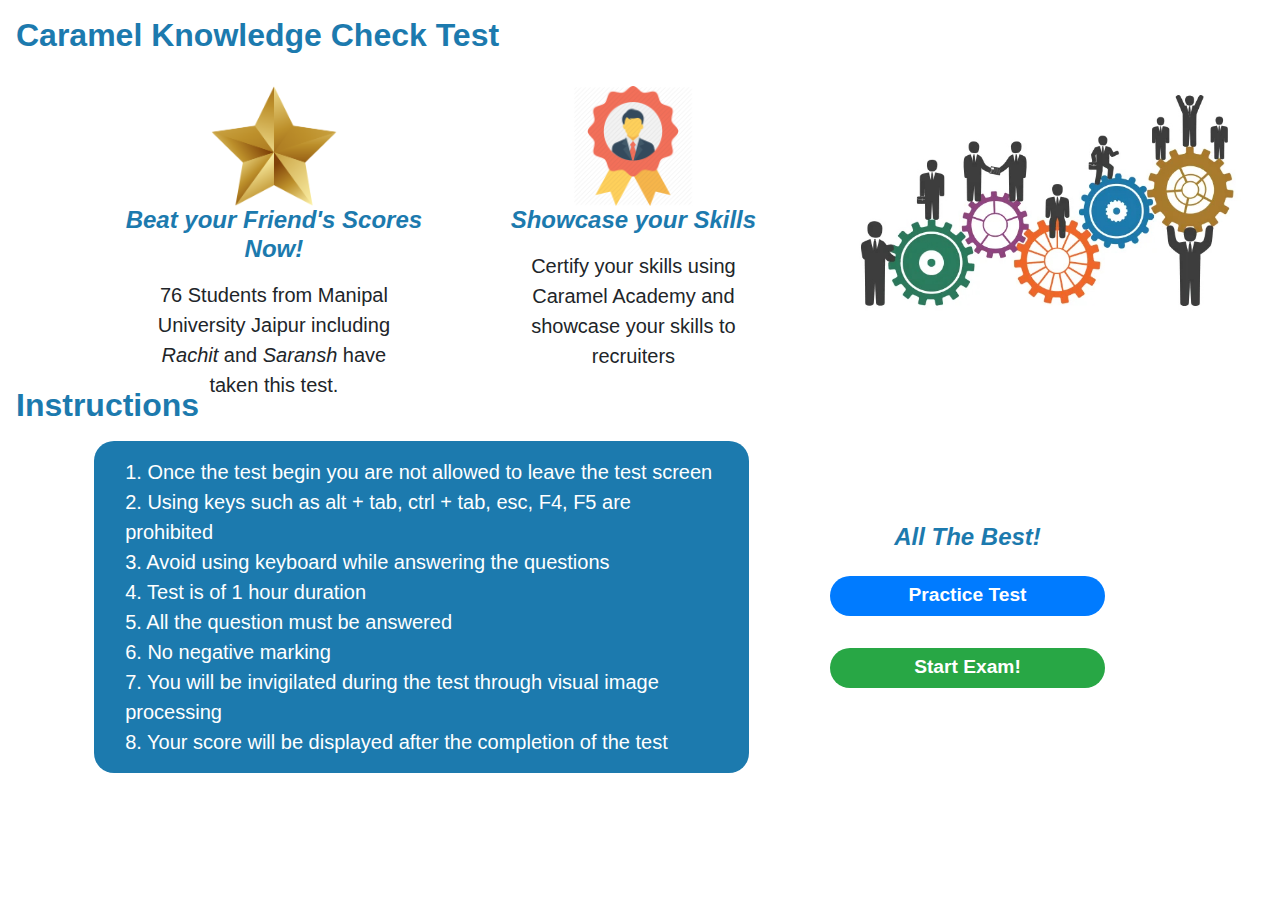
<file: instruction.html>
<!DOCTYPE html>
<html>
  <head>
    <meta charset="utf-8">
    <meta name="viewport" content="width=device-width, initial-scale=1, shrink-to-fit=no">
    <meta name="description" content="">
    <meta name="author" content="">
  
    <title>Caramel</title>
  
    <!-- Bootstrap core CSS -->
    <link rel="stylesheet" href="https://maxcdn.bootstrapcdn.com/bootstrap/4.0.0/css/bootstrap.min.css" integrity="sha384-Gn5384xqQ1aoWXA+058RXPxPg6fy4IWvTNh0E263XmFcJlSAwiGgFAW/dAiS6JXm" crossorigin="anonymous">    <script src="https://ajax.googleapis.com/ajax/libs/jquery/3.5.1/jquery.min.js"></script>

    <!-- Custom style -->
    <link href="css/instruction.css" rel="stylesheet">


  </head>
  <body>
    <h2>Caramel Knowledge Check Test</h2>
        <div class="row">
            <div class="col-sm col-lg-1"></div>
            <div class="col-sm col-lg-3 box">
                <img class="star" src="img/star.png">
                <h4><i>Beat your Friend's Scores Now!</i></h4>
                <p>76 Students from Manipal University Jaipur including <i>Rachit</i> and <i>Saransh</i> have taken this test. </p>
            </div>
            <div class="col-sm col-lg-3 box">
                <img class="star" src="img/certified.png">
                <h4><i>Showcase your Skills</i></h4>
                <p>Certify your skills using Caramel Academy and showcase your skills to recruiters</p>
            </div>
            <div class="col-sm col-lg-4 box">
                <img  class="responsive" src="img/bgimg.jpg">
            </div>
            <div class="col-sm col-lg-1"></div>
        </div>
        <h2>Instructions</h2>
        <div class="row">
            <div class="col-sm col-lg-1"></div>
            <div class="col-sm col-lg-6 in-box" >
                <p>
                    1. Once the test begin you are not allowed to leave the test screen<br>
                    2. Using keys such as alt + tab, ctrl + tab, esc, F4, F5 are prohibited<br>
                    3. Avoid using keyboard while answering the questions<br>
                    4. Test is of 1 hour duration<br>
                    5. All the question must be answered<br>
                    6. No negative marking<br>
                    7. You will be invigilated during the test through visual image processing<br>
                    8. Your score will be displayed after the completion of the test<br>
                </p>
            </div>
            <div class="col-sm col-lg-4 ">
                <div class="startbox">
                    <h4><i>All The Best!</i></h4>
                    <a href="testpage.html"><button class="button btn-primary">Practice Test</button></a>
                    <a href="testpage.html"><button class="button btn-success">Start Exam!</button></a>
                    
                </div>
            </div>
        </div>
    </div>

    <script src="https://code.jquery.com/jquery-3.2.1.slim.min.js" integrity="sha384-KJ3o2DKtIkvYIK3UENzmM7KCkRr/rE9/Qpg6aAZGJwFDMVNA/GpGFF93hXpG5KkN" crossorigin="anonymous"></script>
    <script src="https://cdnjs.cloudflare.com/ajax/libs/popper.js/1.12.9/umd/popper.min.js" integrity="sha384-ApNbgh9B+Y1QKtv3Rn7W3mgPxhU9K/ScQsAP7hUibX39j7fakFPskvXusvfa0b4Q" crossorigin="anonymous"></script>
    <script src="https://maxcdn.bootstrapcdn.com/bootstrap/4.0.0/js/bootstrap.min.js" integrity="sha384-JZR6Spejh4U02d8jOt6vLEHfe/JQGiRRSQQxSfFWpi1MquVdAyjUar5+76PVCmYl" crossorigin="anonymous"></script>
    </body>
</html>
</file>
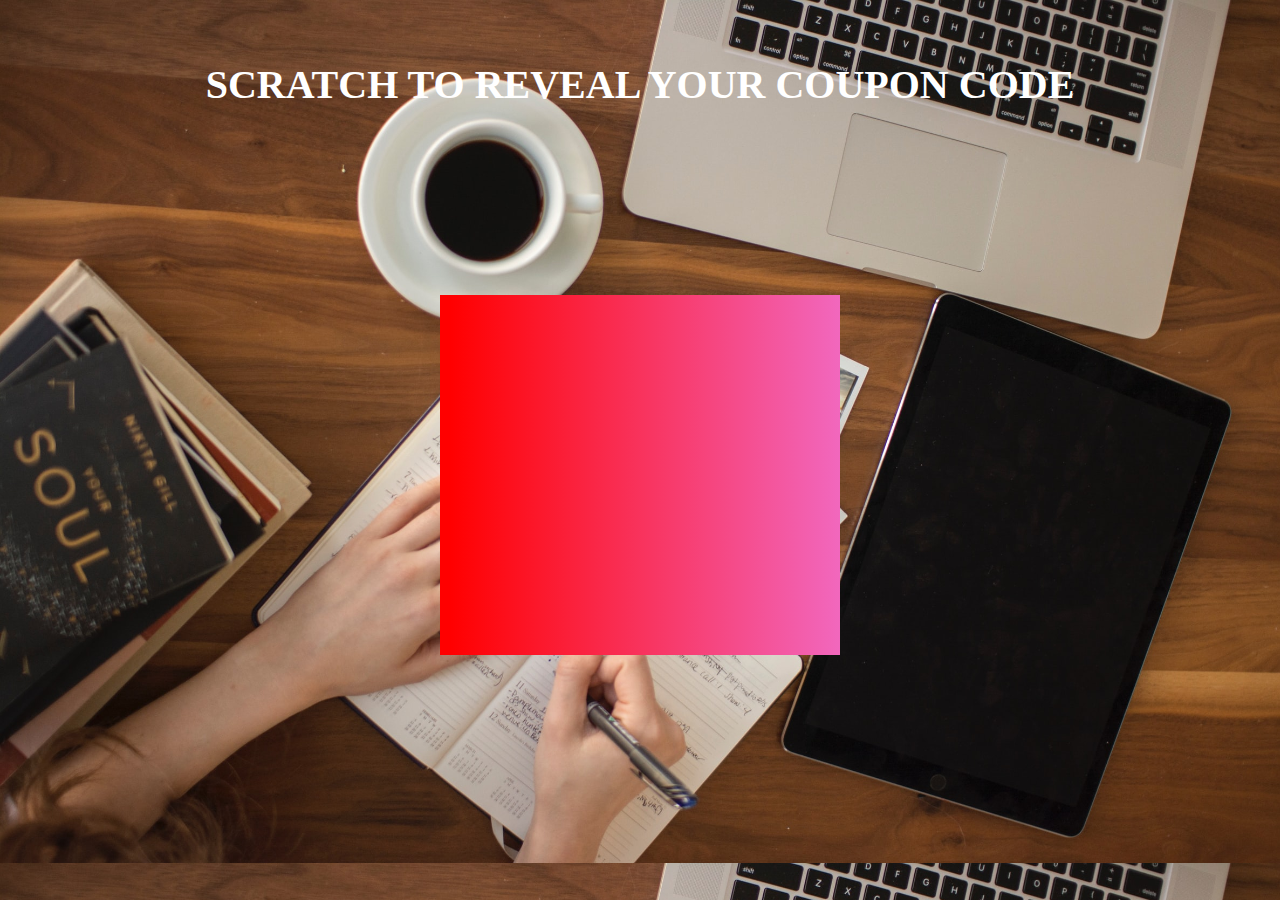
<file: scratch_card.html>
<!DOCTYPE html>
<html lang="en">
<head>
    <meta charset="UTF-8">
    <meta name="viewport" content="width=device-width, initial-scale=1.0">
    <main><link rel="stylesheet" href="css/scratch_card.css"></main>
    <title>Scratchcard</title>
</head>
<body>
  
    <div class="header">
        <h1>Scratch to reveal your coupon code</h1>
    </div>
    <div class="box">
    <div class="content">
        <h1>You just won a 20% discount</h1>
        <p>Use code 2309u10</p>
    </div>
    <div class="mask"><canvas id="j-cvs"></canvas></div>
    </div>
    <div id="debug"></div>
</body>
<script src="js/scratch_card.js"></script>
</html>
</file>
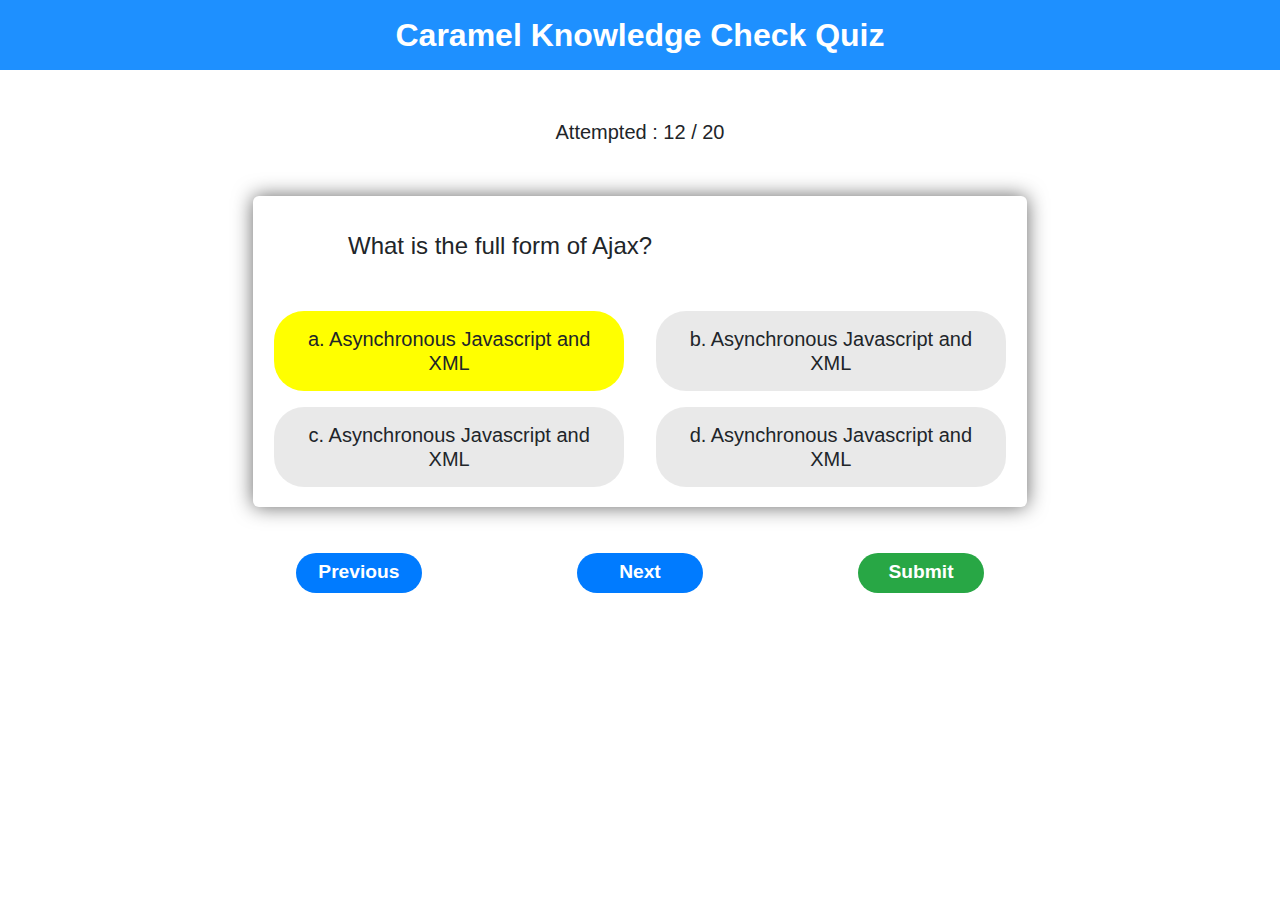
<file: testpage.html>
<!DOCTYPE html>
<html>
  <head>
    <meta charset="utf-8">
    <meta name="viewport" content="width=device-width, initial-scale=1, shrink-to-fit=no">
    <meta name="description" content="">
    <meta name="author" content="">
  
    <title>Caramel</title>
  
    <!-- Bootstrap core CSS -->
    <link rel="stylesheet" href="https://maxcdn.bootstrapcdn.com/bootstrap/4.0.0/css/bootstrap.min.css" integrity="sha384-Gn5384xqQ1aoWXA+058RXPxPg6fy4IWvTNh0E263XmFcJlSAwiGgFAW/dAiS6JXm" crossorigin="anonymous">    <script src="https://ajax.googleapis.com/ajax/libs/jquery/3.5.1/jquery.min.js"></script>

    <!-- Custom style -->
    <link href="css/test.css" rel="stylesheet">
    <link href="css/testPage.css" rel="stylesheet">
    <script src="https://stackpath.bootstrapcdn.com/bootstrap/4.5.0/js/bootstrap.min.js"></script>
    <link rel="stylesheet" href="https://stackpath.bootstrapcdn.com/font-awesome/4.7.0/css/font-awesome.min.css" integrity="sha384-wvfXpqpZZVQGK6TAh5PVlGOfQNHSoD2xbE+QkPxCAFlNEevoEH3Sl0sibVcOQVnN" crossorigin="anonymous">



  </head>
  <body>
      <div style="width:100%;background-color:dodgerblue">
        <h2>Caramel Knowledge Check Quiz</h2>
    </div>
      <div class="time">
            <h5 id="countdown" style="margin:2rem;"></h5>
            <script src="js/demo/testpage.js"></script>
            <h5 style="margin:2rem">Attempted : 12 / 20</h5>
        </div>
        <div class="row">
            <div class="col-sm col-lg-2"></div>
            <div class="col-sm col-lg-8">
                <div class="container">
                    <div class="testbox">
                    <form action="/">
                        <div class="banner">
                            <span>
                        <h2>1.</h2>
                        <h4>What is the full form of Ajax?</h4>
                    </span>
                        <div class="row">
                            <div class="col-sm selected">
                                <h5>a. Asynchronous Javascript and XML</h5>
                            </div>
                            <div class="col-sm option">
                                <h5>b. Asynchronous Javascript and XML</h5>
                            </div>
                        </div>
                        <div class="row">
                            <div class="col-sm option">
                                <h5>c. Asynchronous Javascript and XML</h5>
                            </div>
                            <div class="col-sm option">
                                <h5>d. Asynchronous Javascript and XML</h5>
                            </div>
                        </div>
                    </form>
                    </div>
                  </div>
                  <div class="row">
                    <div class="col-sm col-lg-4">
                        <div class="btn-block">
                            <button class="button btn-primary" data-toggle="modal"  type="submit" href="/">Previous</button>
                          </div>
                    </div>
                    <div class="col-sm col-lg-4">
                        <div class="btn-block">
                            <button class="button btn-primary" data-toggle="modal"  type="submit" href="/">Next</button>
                          </div>
                    </div>
                    <div class="col-sm col-lg-4">
                        <div class="btn-block">
                            <button class="button btn-success" data-toggle="modal" data-target="#myModal" type="submit" href="/">Submit</button>
                          </div>
                    </div>
                  </div>
                  
            </div>
            <div class="col-sm col-lg-2"></div>
        </div>
    </div>
    <!--Pop up-->
    <div id="myModal" class="modal fade">
        <div class="modal-dialog modal-confirm">
            <div class="modal-content">
                <div class="modal-header">
                    <div class="icon-box">
                        <svg aria-hidden="true" focusable="false" data-prefix="fas" data-icon="check-circle" class="svg-inline--fa fa-check-circle fa-w-16" role="img" xmlns="http://www.w3.org/2000/svg" viewBox="0 0 512 512"><path fill="white" d="M504 256c0 136.967-111.033 248-248 248S8 392.967 8 256 119.033 8 256 8s248 111.033 248 248zM227.314 387.314l184-184c6.248-6.248 6.248-16.379 0-22.627l-22.627-22.627c-6.248-6.249-16.379-6.249-22.628 0L216 308.118l-70.059-70.059c-6.248-6.248-16.379-6.248-22.628 0l-22.627 22.627c-6.248 6.248-6.248 16.379 0 22.627l104 104c6.249 6.249 16.379 6.249 22.628.001z"></path></svg>
                    </div>				
                    <h4 class="modal-title w-100">Awesome!</h4>	
                </div>
                <div class="modal-body">
                    <p class="text-center">Your Test has been submitted. Click okay OK to see your SCRATCH CARD!!</p>
                </div>
                <div class="modal-body" style="text-align: center;"></div>
                   <a class="w-100 m-auto" href="scratch_card.html"><button class="btn-success w-100">Scratch Card</button></a>
                </div>
            </div>
        </div>
    </div>    

    <script src="https://code.jquery.com/jquery-3.2.1.slim.min.js" integrity="sha384-KJ3o2DKtIkvYIK3UENzmM7KCkRr/rE9/Qpg6aAZGJwFDMVNA/GpGFF93hXpG5KkN" crossorigin="anonymous"></script>
    <script src="https://cdnjs.cloudflare.com/ajax/libs/popper.js/1.12.9/umd/popper.min.js" integrity="sha384-ApNbgh9B+Y1QKtv3Rn7W3mgPxhU9K/ScQsAP7hUibX39j7fakFPskvXusvfa0b4Q" crossorigin="anonymous"></script>
    <script src="https://maxcdn.bootstrapcdn.com/bootstrap/4.0.0/js/bootstrap.min.js" integrity="sha384-JZR6Spejh4U02d8jOt6vLEHfe/JQGiRRSQQxSfFWpi1MquVdAyjUar5+76PVCmYl" crossorigin="anonymous"></script>
   
    </body>
</html>
</file>
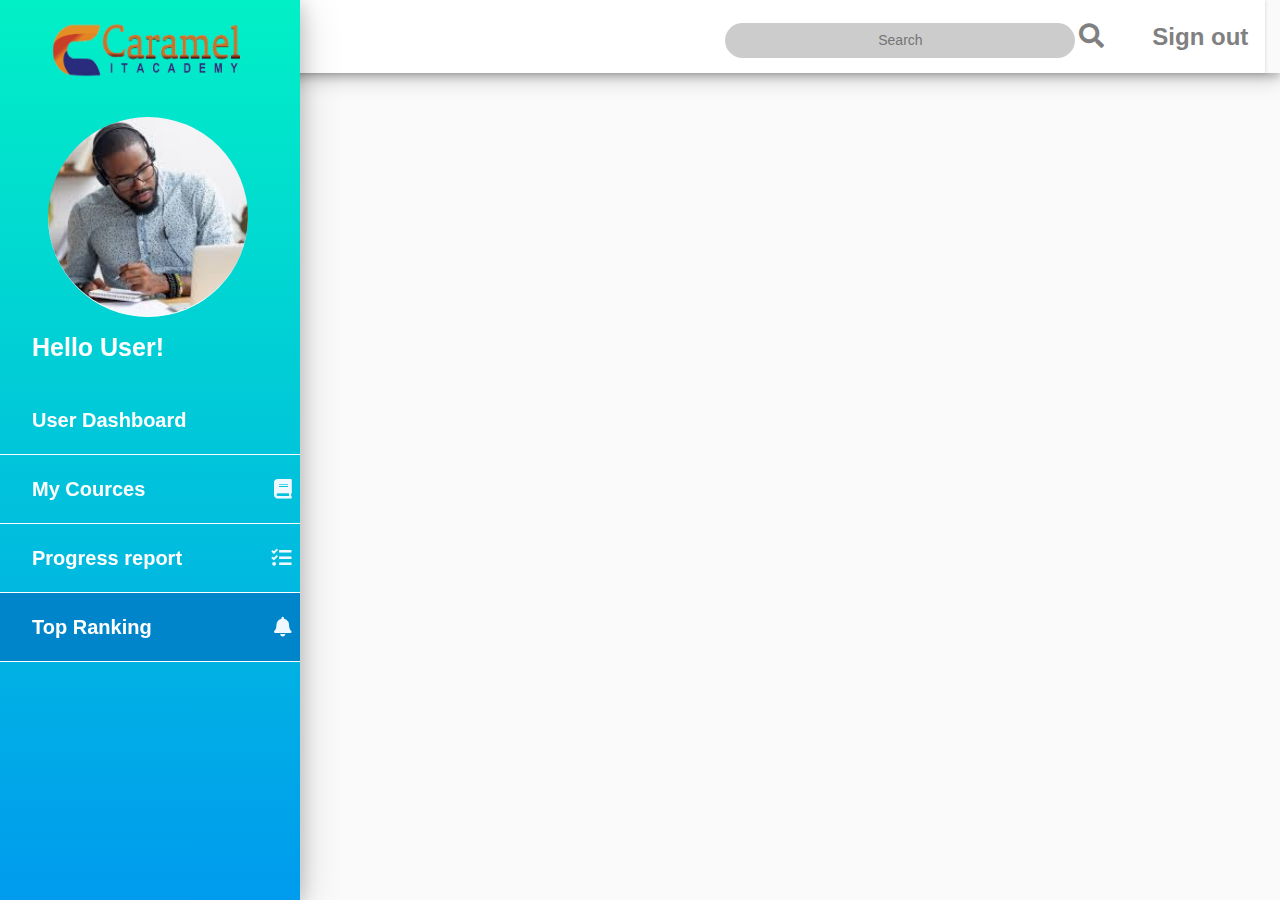
<file: topRanking.html>
<!DOCTYPE html>
<html lang="en">

<head>

  <meta charset="utf-8">
  <meta http-equiv="X-UA-Compatible" content="IE=edge">
  <meta name="viewport" content="width=device-width, initial-scale=1, shrink-to-fit=no">
  <meta name="description" content="">
  <meta name="author" content="">

  <title>User Dashboard</title>

  <!-- Custom fonts -->
  <link href="vendor/fontawesome-free/css/all.min.css" rel="stylesheet" type="text/css">
  <link href="https://fonts.googleapis.com/css?family=Nunito:200,200i,300,300i,400,400i,600,600i,700,700i,800,800i,900,900i" rel="stylesheet">
  <link rel="stylesheet" type="text/css" href="https://cdn.datatables.net/v/dt/dt-1.10.21/datatables.min.css"/>
  <!-- Custom styles -->
  <link href="css/stylesheet.css" rel="stylesheet">
  <link href="css/style.css" rel="stylesheet">
  

</head>

<body>

   

        <div id="mySidebar" class="sidebar">
            <label href="javascript:void(0)" class="closebtn" onclick="closeNav()">×</label>
            <img class="logo2" src="images/caramelacademy.png" width="200px" height="70px">
            <a href="#"  class="userimg img logo rounded-circle mb-2" style="background-image: url(images/student.jpg);"></a>
            <label class="name align-content-center" href="#">Hello User!</label>
            <a href="dashboard.html" ><i class="fa fa-pie-chart" aria-hidden="true" style="color: aliceblue"></i>User Dashboard</a>                        
            <a href="myCources.html"><i class="fa fa-book" aria-hidden="true" style="color: aliceblue"></i>My Cources</a>
            <a href="progres.html"><i class="fa fa-tasks" aria-hidden="true" style="color: aliceblue"></i>Progress report</a>
            <a href="topRanking.html" class="active"><i class="fa fa-bell" aria-hidden="true" style="color: aliceblue"></i>Top Ranking</a>
           
            </div>

          <div class="acaheader" id="topheader">
            <div class="container-fluid text5">
                <nav class="navbar navbar-expand-lg bg navbar-light">
                    <button class="navbar-toggler" onclick="openNav()" type="button">
                        <span class="navbar-toggler-icon"></span>
                      </button>
                    <label class="dash">Dashboard <i class="fa fa-home" aria-hidden="true" style="color: black"></i></label>
                    <!-- Toggler/collapsibe Button -->
                    <button class="navbar-toggler" type="button" data-toggle="collapse" data-target="#collapsibleNavbar" aria-controls="navbarToggleExternalContent" aria-expanded="false" aria-label="Toggle navigation">
                        <span class="navbar-toggler-icon"></span>
                      </button>
                    <!-- Navbar links -->
                    <div class="navbar-collapse collapse" id="collapsibleNavbar">
                        <ul class="navbar-nav mr-auto">
                           
                        </ul>
                        <ul class="navbar-nav ml-auto font-weight-bold">
                            <li class="nav-item">
                                <form autocomplete="off" action="#">
                                    <span class="search-input">
                                    <div class="autocomplete searchbar">
                                        <input id = "automplete-3" placeholder="Search">
                                        <a><i class="fa fa-search" type="submit" for="autocomplete-3" style="font-size:25px;background-color:white;" aria-hidden="true"></i></a>
                                    </div>
                                </form>
                            </li>
                            
                        </ul>
                        
                    </div>
                    <label class="dash">Sign out <i class="fa fa-sign-out" aria-hidden="true" style="color: black"></i></label>
                </nav>
            </div>
        </div>
    
  
        
        <div class="container pull-right float-right">
            <table id="example" class="display" width="100%" class="table table-hover pull-right"></table>
        </div>
        
    

       



        




  <!-- Bootstrap core JavaScript-->
  <script src="vendor/jquery/jquery.min.js"></script>
  <script src="vendor/jquery/jquery3.5.1.js"></script>
  <script src="vendor/bootstrap/js/bootstrap.bundle.min.js"></script>

  <!-- Core plugin JavaScript-->
  <script src="vendor/jquery-easing/jquery.easing.min.js"></script>


  <!-- Page level plugins -->
  <script src="vendor/chart.js/Chart.min.js"></script>

  <!--datatables js-->
  <script type="text/javascript" src="https://cdn.datatables.net/v/dt/dt-1.10.21/datatables.min.js"></script>
  <!--Kindly refer to https://datatables.net/examples/data_sources/server_side.html for converting above to server side tech-->
<script type="text/javascript" src="js/demo/datatables-demo.js"></script>

<script src="https://cdnjs.cloudflare.com/ajax/libs/popper.js/2.4.4/umd/popper.min.js"></script>
<script>
    function openNav() {
        document.getElementById("mySidebar").style.width = "250px";
        document.getElementById("main").style.marginLeft = "250px";
    }
    function closeNav() {
        document.getElementById("mySidebar").style.width = "0";
        document.getElementById("main").style.marginLeft= "0";
      }
    $(function() {
       var availableTutorials = [
       'Core UI','Advanced UI','React.js','Vue.js','AngularJS','Asp.net','GoLang','Coure UI Stack','Node.js','Java','Python','Core Java','Advance Java','.Net','.Net Core','MEAN Stack','MESN Stack','MEVN Stack','Ruby'	
       ];
       $( "#automplete-3" ).autocomplete({
          minLength:1,   
          delay:500,   
          source: availableTutorials
       });
    });

    
 </script>
</body>

</html>
</file>
<file: css/coursereg.css>
* { 
padding: 0;
margin: 0;
outline: none;
font-family: Roboto, Arial, sans-serif;
font-size: 14px;
line-height: 22px;
}
h1 {
position: absolute;
margin: 0;
font-size: 32px;
color: #fff;
}
h2 {
font-weight: 400;
color:#666;
}
h3 {

    padding:1rem;
    font-weight: 600;
    color:#01008C;
}
p {
    color:#666; 
}

.topdiv {
    height: fit-content;
    position: fixed;
    color:white;
    background-color: dodgerblue;
    margin-bottom: 100px;
    text-align: center;
    box-shadow: 0 0 20px 0 #095484; 
    z-index: 2;
}
.topdiv:hover {
    text-decoration: underline;
    cursor: pointer;

}
.topdiv h4 {
    padding: 1rem;
    font-size:smaller;
}
.testbox {
justify-content: center;
align-items: center;
height: inherit;
padding: 20px;
margin-top: 0;
z-index:10;
}
form {
width: 100%;
padding: 20px;
border-radius: 6px;
background: #fff;
box-shadow: 0 0 20px 0 #666; 
}
.responsive {
    width: 100%;
    height: 200px;
}
.top-banner {
    height: 200px;
}
.top {
    margin-top: 3rem;
    height: 500px;
}
button{
    margin: 1rem;
    border: 0px;
    border-radius: 20px;
    width: 80%;
    height: 40px;
    font-size: larger;
    font-weight: 600;
}
.banner {
position: relative;
height: 210px;
background-position-y: 50%;
background-size: cover;
display: flex;
justify-content: center;
align-items: center;
text-align: center;
}

input, select {
margin-bottom: 10px;
border: 1px solid #ccc;
border-radius: 3px;
}
input {
padding: 5px;
}
select {
width: 100%;
padding: 7px 0;
background: transparent;
}
.item:hover p, .item:hover i, .question:hover p, .question label:hover, input:hover::placeholder, a {
color: #095484;
}
.item input:hover, .item select:hover {
border: 1px solid transparent;
box-shadow: 0 0 6px 0 #095484;
color: #095484;
}
.item {
position: relative;
margin: 10px 0;
}

.testbox input[type="text"] {
    width:100%;
}
.testbox input[type="email"] {
    width:100%;
}
.item i, input[type="date"]::-webkit-calendar-picker-indicator {
position: absolute;
font-size: 20px;
color: #a9a9a9;
}
.item i {
right: 2%;
top: 30px;

}
[type="date"]::-webkit-calendar-picker-indicator {
right: 1%;
z-index: 2;
opacity: 0;
cursor: pointer;
}

label.check {
position: relative;
display: inline-block;
margin: 5px 10px 10px 0;
cursor: pointer;
}
.question span {
margin-left: 10px;
}
span.required {
margin-left: 0;
color: red;
}

input[type=checkbox]:checked + .check:before {
background: #095484;
}

input[type=checkbox]:checked + label:after {
opacity: 1;
}
.btn-block {
margin-top: 10px;
text-align: center;
}
button {
width: 150px;
padding: 10px;
border: none;
border-radius: 5px; 
background: #095484;
font-size: 16px;
color: #fff;
cursor: pointer;
}
button:hover {
background: #0666a3;
}

@media (min-width: 568px) {
.name-item, .city-item {
display: flex;
flex-wrap: wrap;
justify-content: space-between;
}

.name-item input, .city-item input {
width: calc(50% - 20px);
}
.city-item select {
width: calc(50% - 8px);
}
.topdiv h4 {
    font-size: large;
}
}
@media (min-width: 1000px) {
    h3{
        margin-top:120px;
    }
}
</file>
<file: css/instruction.css>
.box1 {
    margin:2rem 0 0 2rem;
}
h2 {
    font-weight: 700;
    color:#1C7AAE;
    margin:1rem;
}
p {
    margin: 1rem;
}
.responsive {
    width: 100%;
    height: auto;
}
.box {
    margin:1rem;
    text-align: center;

}
.in-box {
    background-color: #1C7AAE;
    border-radius: 20px;
}
.in-box p {
    color: white;
}
h4 {
    font-weight: 700;
    color: #1C7AAE;
}
p {
    text-transform: initial;
    font-size: 20px;
}
.star {
    height: 120px;
}
.startbox {
    text-align: center;
    padding: 2rem;
}

button{
    margin: 1rem;
    border: 0px;
    border-radius: 20px;
    width: 80%;
    height: 40px;
    font-size: larger;
    font-weight: 600;
}
.startbox {
margin-top: 50px;
}

@media (min-width: 1000px) {
    .row {
        height: 300px;
    }

}
</file>
<file: css/scratch_card.css>
html{
    background: url(../img/back_coupon.jpg);color:#000000;-webkit-text-size-adjust:none;-webkit-touch-callout:none;
    background-size: cover;
}

body{
    font:13px/1.5 arial;font-family:"lucida grande",tahoma
}
.header h1{
    color: white;
    text-transform: uppercase;
    text-align: center;
    font-size: 2.5rem;
}
img{
    border:0;vertical-align:middle;
}
body{
    padding:20px 0;
}
.hide{
    display: none;
}
#title{
    font-size:18px;text-align:center;
}
.box, .content{
    width:400px;height:360px;
}
.box img{
    max-width:400px;max-height: 360px;
}
.box{
    position:relative;overflow:hidden;margin:20vh auto;
}
.content{
    position: relative;
    overflow:hidden;
    text-align:center;
    background:url(../img/congracts.jpg);
    background-size: cover;
    border-radius: 10px;
    
}
.content h1 {
    position:absolute;
    top: 10%;
    margin-bottom: 1rem;
    font-size: 35px;
    color: #ffffff;
}
.content p{
    position:absolute;
    text-align: center;
    margin-top: 1rem;
    top: 60%;
    left: 20%;
    font-size: large;
    color: #ffffff;
}
.mask{
    position:absolute;top:0;left:0;width:400px;height:360px;cursor: pointer;
    border-radius: 10px;
}
</file>
<file: css/test.css>
body {

    text-align: center;
}
.time {
    margin-top: 50px;
}

.testbox {
    justify-content: center;
    align-items: center;
    height: inherit;
    padding: 20px;
    margin-top: 0;
    z-index:10;
    }
form {
width: 100%;
padding: 20px;
border-radius: 6px;
background: #fff;
box-shadow: 0 0 20px 0 #666; 
}
h2 {
    font-weight: 700;
    color:white;
    padding:1rem;
}
h4{
    margin:1rem; 
}
h5 {
    margin: 1rem;
}
.selected {
    background-color: yellow;
    margin: 1rem 1rem 0 1rem;
    border-radius: 30px;
}
span{
    display:flex;
}
.option {
    margin: 1rem 1rem 0 1rem;
    border-radius: 30px;
    background-color: rgba(0, 0, 0, 0.088);
}
.option:hover {
    cursor: pointer;
    box-shadow: 0 0 20px 0 #666; 
}
.btn-block {
    margin-top: 10px;
    text-align: center;
    }
button{
    margin: 1rem;
    border: 0px;
    border-radius: 20px;
    width: 50%;
    height: 40px;
    font-size: larger;
    font-weight: 600;
}
</file>
<file: css/testPage.css>
body {
	font-family: 'Varela Round', sans-serif;
}
.modal-confirm {		
	color: #636363;
	width: 325px;
	font-size: 14px;
}
.modal-confirm .modal-content {
	padding: 20px;
	border-radius: 5px;
	border: none;
}
.modal-confirm .modal-header {
	border-bottom: none;   
	position: relative;
}
.modal-confirm h4 {
	text-align: center;
	font-size: 26px;
	margin: 30px 0 -15px;
}
.modal-confirm .form-control, .modal-confirm .btn {
	min-height: 40px;
	border-radius: 3px; 
}
.modal-confirm .close {
	position: absolute;
	top: -5px;
	right: -5px;
}	
.modal-confirm .modal-footer {
	border: none;
	text-align: center;
	border-radius: 5px;
	font-size: 13px;
}	
.modal-confirm .icon-box {
	color: #fff;		
	position: absolute;
	margin: 0 auto;
	left: 0;
	right: 0;
	top: -70px;
	width: 95px;
	height: 95px;
	border-radius: 50%;
	z-index: 9;
	background: #82ce34;
	padding: 15px;
	text-align: center;
	box-shadow: 0px 2px 2px rgba(0, 0, 0, 0.1);
}
.modal-confirm .icon-box i {
	font-size: 58px;
	position: relative;
	top: 3px;
}
.modal-confirm.modal-dialog {
	margin-top: 80px;
}
.modal-confirm .btn {
	color: #fff;
	border-radius: 4px;
	background: #82ce34;
	text-decoration: none;
	transition: all 0.4s;
	line-height: normal;
	border: none;
}
.modal-confirm .btn:hover, .modal-confirm .btn:focus {
	background: #6fb32b;
	outline: none;
}
.trigger-btn {
	display: inline-block;
	margin: 100px auto;
}
</file>
<file: css/stylesheet.css>
*{
  font-family: 'Segoe UI', Tahoma, Geneva, Verdana, sans-serif;
}
.acaheader {
  box-shadow: 0 4px 8px 0 rgba(0, 0, 0, 0.2), 0 6px 20px 0 rgba(0, 0, 0, 0.19);
  background-color: #FAFAFA;
  z-index: 2;
}
.acaheader .dash {

  font-weight: 600;
  font-size: x-large;
}
.acaheader .nav-item .nav-link {
    color:slategrey;
}
.logo1 {
    background: transparent;
    border-radius: 100px 0px 0px 100px;
    width: 200px;
    height: 70px;
    margin: 1rem;

}
i{
  margin-top: 8px;
}
.sidebar .logo2 {
  display:none;
  margin:0 0 2rem 3rem;
}
.acaheader .nav-item .nav-link:hover {
    color:#E48F25;
}

.searchbar input {
    margin:auto;
    margin: 7px 0 0 1rem;
    position: relative;
    border-radius: 40px;
    border:none;
    height: 35px;
    min-width:350px;
    background-color: rgba(0,0,0,0.2);
    text-align: center;
}
.row--cources{
  width: 70vw;
  margin-left: auto;
  margin-right: auto;
}
.row {
 
    align-content: center;
    display: -ms-flexbox;
    display: flex;
    -ms-flex-wrap: wrap;
    flex-wrap: wrap;
    margin-bottom: 1rem;
    margin-top: 2rem;
}
.card-profile {
  max-width: 300px;
  margin: auto;
  text-align: center;
  font-family: arial;
  box-shadow: 0 4px 8px 0 rgba(0, 0, 0, 0.2), 0 6px 20px 0 rgba(0, 0, 0, 0.19);
}
/* Hide scrollbar for Chrome, Safari and Opera */
.sidebar::-webkit-scrollbar, body::-webkit-scrollbar {
  display: none;
}

/* Hide scrollbar for IE, Edge and Firefox */
.sidebar, body {
-ms-overflow-style: none;  /* IE and Edge */
scrollbar-width: none;  /* Firefox */
}

.sidebar {
  height: 100%;
  width: 0;
  position: fixed;  font-size: small;
  z-index: 3;
  top: 0;
  left: 0;
  background-image: linear-gradient(to bottom,#01f0c6 , #009bee);
  overflow-x: hidden;
  transition: 0.5s;
  padding-top: 60px;
  box-shadow: 0 4px 20px 0 rgba(0, 0, 0, 0.2), 0 6px 40px 0 rgba(0, 0, 0, 0.19);
}

.sidebar a {
  font-weight: 600;
  padding: 16px 8px 16px 32px;
  text-decoration: none;
  font-size: 15px;
  color: white;
  display: block;
  transition: 0.3s;
  text-align: left;
  border-bottom: 1px solid white;
}
.sidebar a i {
  float: right;
}
.sidebar .active {
  background-color: #0085ca;
}

.sidebar a:hover {
  background-color: #0085ca;
}
.userimg {
  border-radius: 50% !important;
  margin-left: 2rem;
  height: 200px;
  width:200px
}
.sidebar .closebtn {
  position: absolute;
  top: 0;
  color: white;
  right: 15px;
  font-size: 36px;
  margin-left: 50px;
}
.sidebar .closebtn:hover {
  cursor: pointer;
}
.sidebar .name {
  font-family: 'Segoe UI', Tahoma, Geneva, Verdana, sans-serif;
  font-weight: 600;
  padding: 0 8px 8px 2rem;
  text-decoration: none;
  font-size: 25px;
  color: white;
  display: block;
  transition: 0.3s;
  text-align: left;

}
.openbtn {
  font-size: 15px;
  cursor: pointer;
  color: white;
  padding: 10px 15px;
  border: none;
  background-color: dodgerblue;
}

.openbtn:hover {
  background-color: #444;
}
.card {

  text-align: center;
  font-family: arial;
  box-shadow: 0 4px 8px 0 rgba(0, 0, 0, 0.2), 0 6px 20px 0 rgba(0, 0, 0, 0.19);
}
.button-class {
  border: none;
  outline: 0;
  display: inline-block;
  padding: 8px;
  color: white;
  background-image: linear-gradient(to right,#01f0c6 , #0297f3);
  text-align: center;
  cursor: pointer;
  width: 100%;
  font-size: 18px;
}
.card-profile:hover {
  box-shadow: 0 4px 20px 0 rgba(0, 0, 0, 0.9);
  transition-duration: 0.5s;
  transform: scale(1.05);
}
.button-class:hover {
  background-color: dodgerblue;
}
.card-profile .pt-2 {
  font-size: 20px;
}
.section-header {
  font-size: xx-large;
  font-weight: 600;
  margin: auto;
}
.courses {
  z-index: 1;
  padding-top: 2rem;
background-color: rgba(0, 0, 0, 0.05);
}
.main {
  transition: margin-left .5s;
  padding: 16px;
}
.graph{
  padding: 50px;
}
@media screen and (min-width: 1000px) {
  .sidebar {padding-top: 15px;width:300px !important;}
  .sidebar .logo2 {
    display:block;
  }
  .acaheader .openbtn {
    display: none;
  }
  body {
    margin-left: 250px;
  }
  .sidebar a {
    font-size: 20px;
  }
  .sidebar .closebtn {
    display: none;
  }
  .userimg {
    margin-left: 3rem;

  }
  .acaheader .dash {
    margin:0 0 0 3rem;
  }
  .searchbar input {
    margin-left: 3rem;
  }
}
</file>
